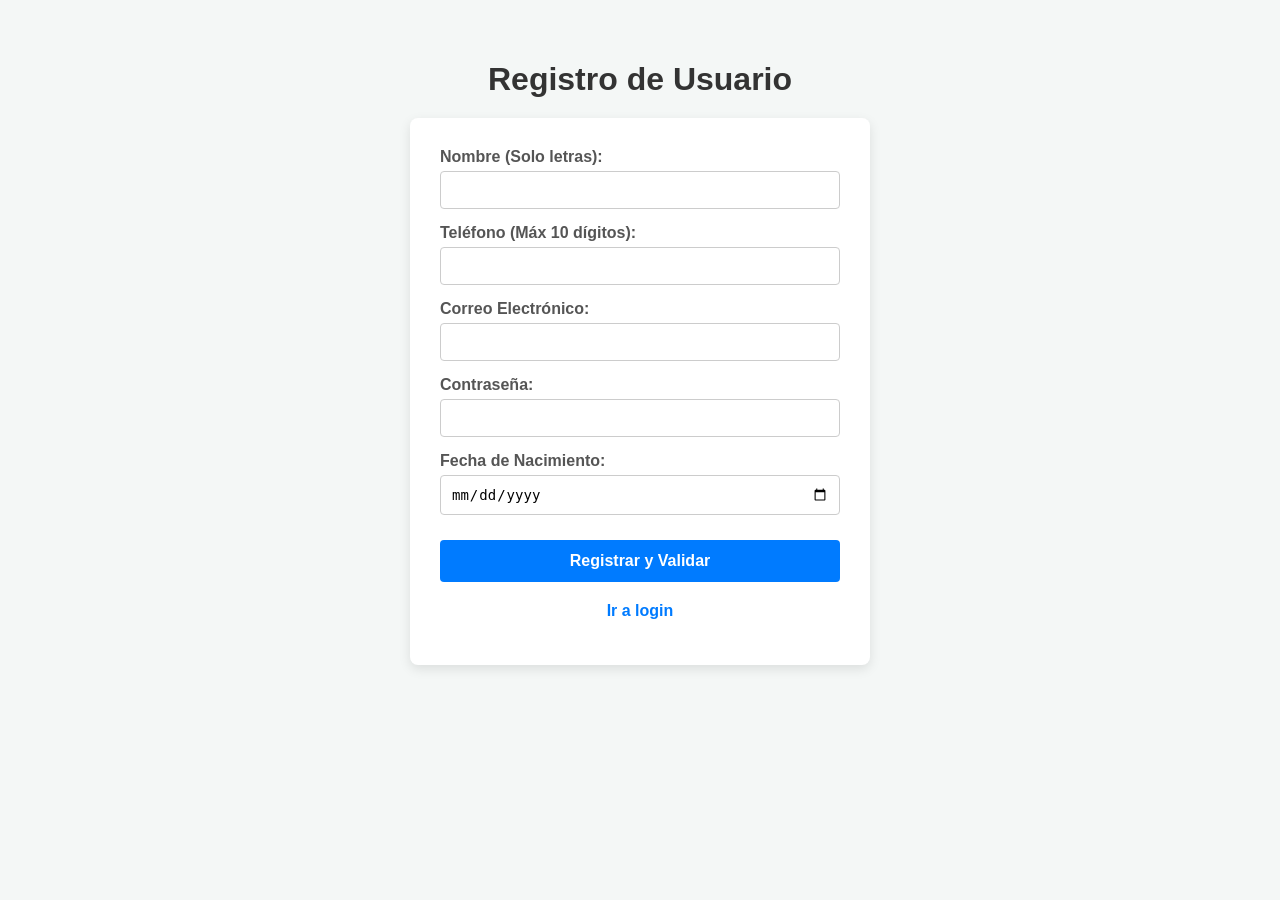
<file: index.html>
<!DOCTYPE html>
<html lang="es">
<head>
    <meta charset="UTF-8">
    <meta name="viewport" content="width=device-width, initial-scale=1.0">
    <title>Formulario Principal</title>
    <link rel="stylesheet" href="css/styles.css">
</head>
<body>

    <h1>Registro de Usuario</h1>
    
    <form id="registroForm">
        <div>
            <label for="nombre">Nombre (Solo letras):</label>
            <input type="text" id="nombre" required>
            <span id="errorNombre" style="color: red; display: none; font-size: 12px;">Contiene caracteres inválidos.</span>
        </div>
        
        <div>
            <label for="telefono">Teléfono (Máx 10 dígitos):</label>
            <input type="number" id="telefono" required>
            <span id="errorTelefono" style="color: red; display: none; font-size: 12px;">Debe tener máximo 10 dígitos.</span>
        </div>
        
        <div>
            <label for="correo">Correo Electrónico:</label>
            <input type="email" id="correo" required>
            <span id="errorCorreo" style="color: red; display: none; font-size: 12px;">Formato de correo inválido.</span>
        </div>

        <div>
            <label for="passwordRegistro">Contraseña:</label>
            <input type="password" id="passwordRegistro" required>
            <span id="errorPassword" style="color: red; display: none; font-size: 12px;">Mínimo 8 caracteres, 1 mayúscula, 1 minúscula, 1 número y 1 carácter especial.</span>
        </div>
        
        <div>
            <label for="fechaNac">Fecha de Nacimiento:</label>
            <input type="date" id="fechaNac" required>
        </div>
        
        <button type="submit">Registrar y Validar</button>

        <div style="text-align: center; margin-top: 20px;">
            <a href="login.html" style="color: #007BFF; text-decoration: none; font-weight: bold;">Ir a login</a>
        </div>
    </form>

    <div id="modalEdad" class="modal">
        <div class="modal-content">
            <h2>Resultado del Registro</h2>
            <p id="mensajeModal"></p>
            <button id="cerrarModal">Cerrar</button>
        </div>
    </div>

    <script src="js/utileria.js"></script>
    
    <script>
        const inputFecha = document.getElementById('fechaNac');
        const fechaHoy = new Date().toISOString().split('T')[0]; 
        inputFecha.setAttribute('max', fechaHoy); 

        const form = document.getElementById('registroForm');
        const modal = document.getElementById('modalEdad');
        const btnCerrar = document.getElementById('cerrarModal');
        const mensajeModal = document.getElementById('mensajeModal');

        form.addEventListener('submit', function(event) {
            event.preventDefault(); 

            const nombre = document.getElementById('nombre').value;
            const telefono = document.getElementById('telefono').value;
            const correo = document.getElementById('correo').value;
            const password = document.getElementById('passwordRegistro').value; 

            let esValido = true;

            if (!soloLetras(nombre)) {
                document.getElementById('errorNombre').style.display = 'block';
                esValido = false;
            } else {
                document.getElementById('errorNombre').style.display = 'none';
            }

            if (!validarLongitud(telefono, 10)) {
                document.getElementById('errorTelefono').style.display = 'block';
                esValido = false;
            } else {
                document.getElementById('errorTelefono').style.display = 'none';
            }

            if (!validarCorreo(correo)) {
                document.getElementById('errorCorreo').style.display = 'block';
                esValido = false;
            } else {
                document.getElementById('errorCorreo').style.display = 'none';
            }
            if (!validarPassword(password)) {
                document.getElementById('errorPassword').style.display = 'block';
                esValido = false;
            } else {
                document.getElementById('errorPassword').style.display = 'none';
            }

            if (esValido) {
                if (esValido) {
                const valorFecha = document.getElementById('fechaNac').value;
                const edad = calcularEdad(valorFecha);
                const mayor = esMayorDeEdad(valorFecha);
                let textoMayor = mayor ? "Eres mayor de edad." : "Eres menor de edad.";
                mensajeModal.textContent = `Hola ${nombre}, tu registro fue exitoso. Tienes ${edad} años. ${textoMayor}`;
                modal.style.display = "block";
                }
            }
        });

        btnCerrar.addEventListener('click', function() {
            modal.style.display = "none";
            form.reset(); 
            window.location.href = "login.html";
        });
    </script>
</body>
</html>
</file>
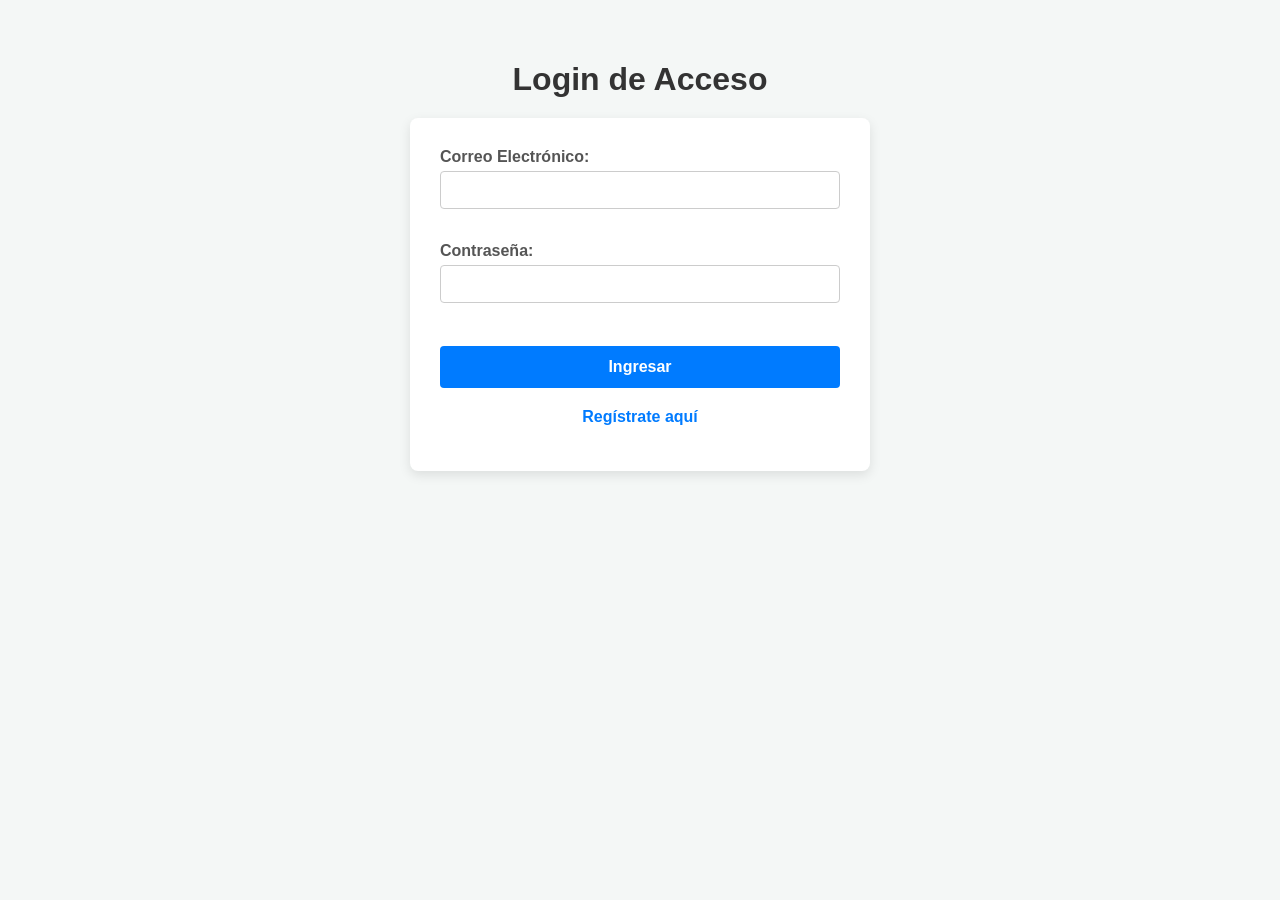
<file: login.html>
<!DOCTYPE html>
<html lang="es">
<head>
    <meta charset="UTF-8">
    <meta name="viewport" content="width=device-width, initial-scale=1.0">
    <title>Iniciar Sesión</title>
    <link rel="stylesheet" href="css/styles.css">
</head>
<body>
    <h1>Login de Acceso</h1>
    
    <form id="loginForm">
        <div>
            <label for="loginCorreo">Correo Electrónico:</label>
            <input type="email" id="loginCorreo" required>
            <span id="errorLoginCorreo" style="color: red; display: none; font-size: 12px;">Formato de correo inválido.</span>
        </div>
        <br>
        <div>
            <label for="loginPassword">Contraseña:</label>
            <input type="password" id="loginPassword" required>
            <span id="errorLoginPassword" style="color: red; display: none; font-size: 12px;">La contraseña debe tener mínimo 8 caracteres, incluir una mayúscula, una minúscula, un número y un carácter especial.</span>
        </div>
        <br>
        <button type="submit">Ingresar</button>

        
        <div style="text-align: center; margin-top: 20px;">
            <a href="index.html" style="color: #007BFF; text-decoration: none; font-weight: bold;">Regístrate aquí</a>
        </div>
    </form>

    <p id="mensajeLogin" style="font-weight: bold; margin-top: 15px; text-align: center; font-size: 18px;"></p>

  
    <script src="js/utileria.js"></script>
    

    <script>
        const formLogin = document.getElementById('loginForm');
        const mensajeLogin = document.getElementById('mensajeLogin');

        formLogin.addEventListener('submit', function(event) {
            event.preventDefault(); 

            const correo = document.getElementById('loginCorreo').value;
            const password = document.getElementById('loginPassword').value;
            
            let esValido = true;

            if (!validarCorreo(correo)) {
                document.getElementById('errorLoginCorreo').style.display = 'block';
                esValido = false;
            } else {
                document.getElementById('errorLoginCorreo').style.display = 'none';
            }

            if (!validarPassword(password)) {
                document.getElementById('errorLoginPassword').style.display = 'block';
                esValido = false;
            } else {
                document.getElementById('errorLoginPassword').style.display = 'none';
            }

        
            if (esValido) {
                mensajeLogin.style.color = "#28a745"; 
                mensajeLogin.textContent = "Validación aceptada. Usuario y contraseña correctos.";
            } else {
                mensajeLogin.textContent = "";
            }
        });
    </script>
</body>
</html>
</file>
<file: css/styles.css>
/*Estilo general*/
body {
    font-family: Arial, sans-serif;
    background-color: #f4f7f6;
    margin: 0;
    padding: 40px 20px;
    display: flex;
    flex-direction: column;
    align-items: center;
}

h1 {
    color: #333;
    margin-bottom: 20px;
}

/* Estilo formulario */
form {
    background-color: #ffffff;
    padding: 30px;
    border-radius: 8px;
    box-shadow: 0 4px 12px rgba(0,0,0,0.1);
    width: 100%;
    max-width: 400px;
}

form div {
    margin-bottom: 15px;
}

label {
    display: block;
    font-weight: bold;
    margin-bottom: 5px;
    color: #555;
}

/* Estilo del texto */
input[type="text"],
input[type="email"],
input[type="password"],
input[type="date"],
input[type="number"] {
    width: 100%;
    padding: 10px;
    border: 1px solid #ccc;
    border-radius: 4px;
    box-sizing: border-box; 
    font-size: 14px;
}

input:focus {
    border-color: #007BFF;
    outline: none;
    box-shadow: 0 0 5px rgba(0, 123, 255, 0.3);
}

/* Botón de envío */
button[type="submit"] {
    width: 100%;
    padding: 12px;
    background-color: #007BFF;
    color: white;
    border: none;
    border-radius: 4px;
    font-size: 16px;
    font-weight: bold;
    cursor: pointer;
    transition: background-color 0.3s;
    margin-top: 10px;
}

button[type="submit"]:hover {
    background-color: #0056b3;
}

/* Ventana modal*/
.modal {
    display: none; 
    position: fixed; 
    z-index: 10; 
    left: 0;
    top: 0;
    width: 100%;
    height: 100%;
    background-color: rgba(0,0,0,0.6); 
    backdrop-filter: blur(3px); 
}

.modal-content {
    background-color: #fff;
    margin: 10% auto; 
    padding: 30px;
    border: none;
    width: 90%;
    max-width: 450px;
    border-radius: 8px;
    text-align: center;
    box-shadow: 0 5px 15px rgba(0,0,0,0.3);
}

#cerrarModal {
    margin-top: 20px;
    padding: 10px 20px;
    background-color: #28a745;
    color: white;
    border: none;
    border-radius: 5px;
    cursor: pointer;
    font-size: 16px;
}

#cerrarModal:hover {
    background-color: #218838;
}
</file>
